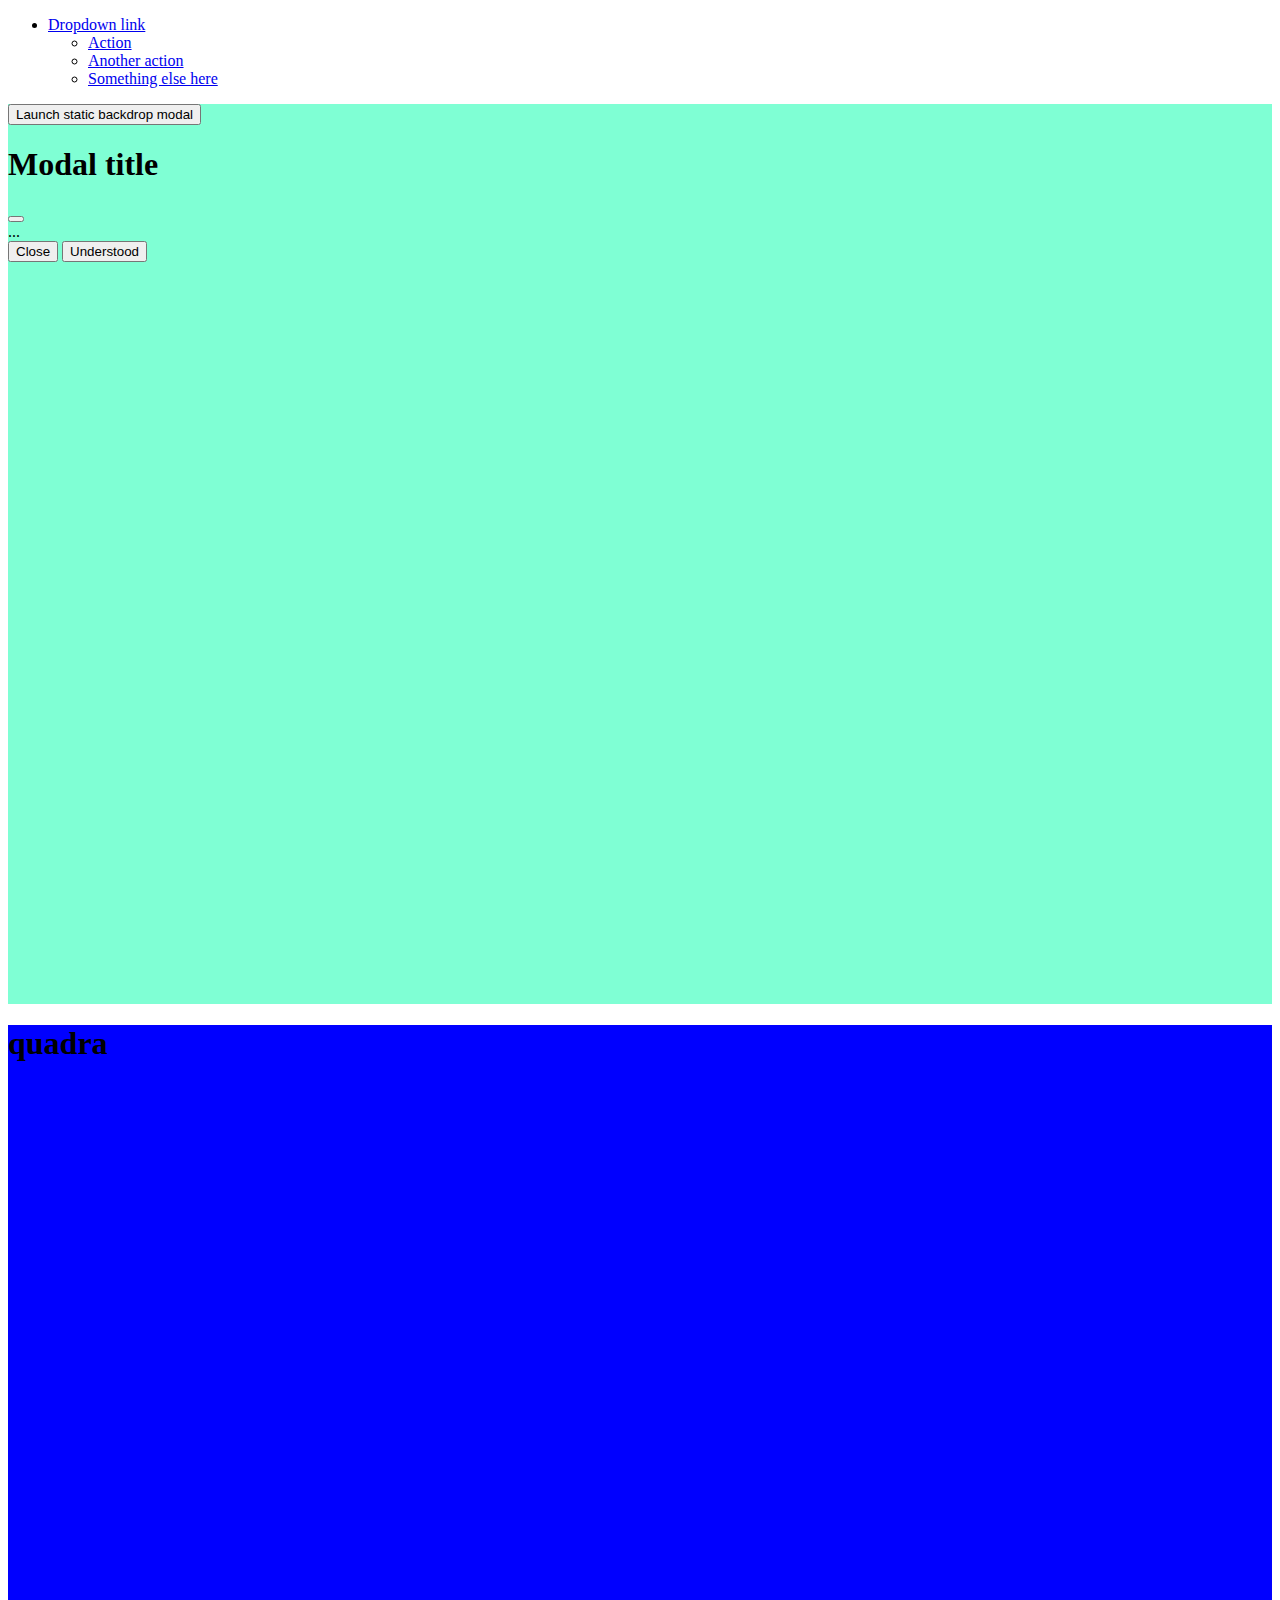
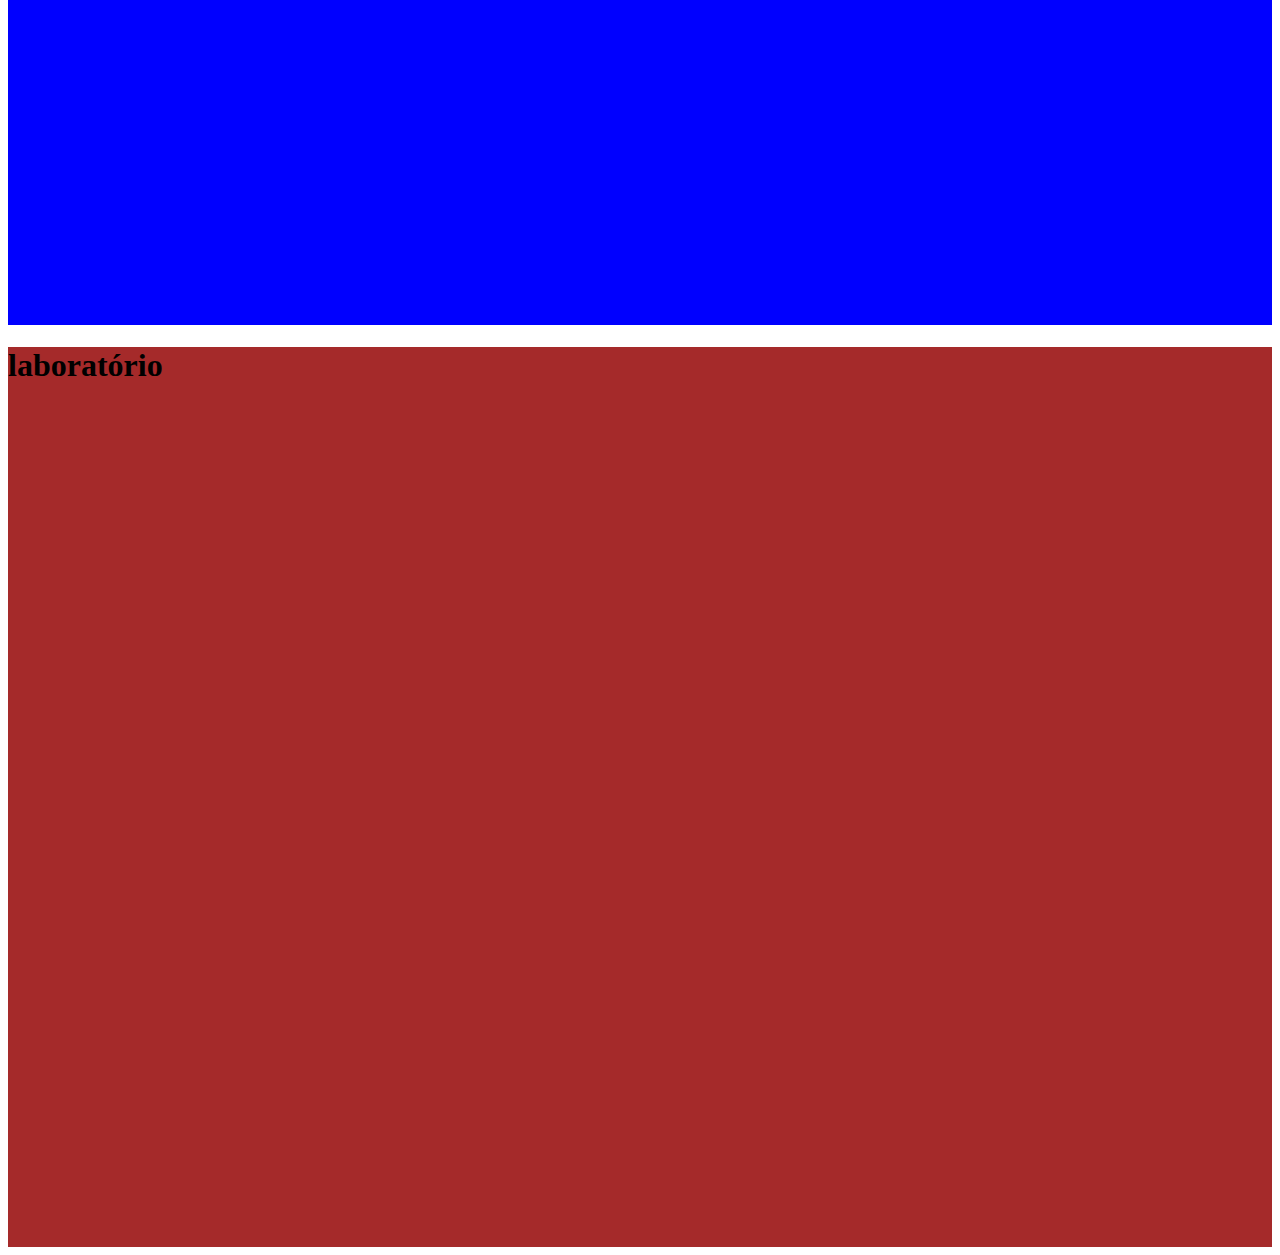
<file: CODANDO/index.html>
<!DOCTYPE html>
<html lang="en">

<head>
    <meta charset="UTF-8">
    <meta name="viewport" content="width=device-width, initial-scale=1.0">
    <title>Document</title>
    <link href="https://cdn.jsdelivr.net/npm/bootstrap@5.3.8/dist/css/bootstrap.min.css" rel="stylesheet"
        integrity="sha384-sRIl4kxILFvY47J16cr9ZwB07vP4J8+LH7qKQnuqkuIAvNWLzeN8tE5YBujZqJLB" crossorigin="anonymous">
</head>

<body>

    <header>
        <nav class="navbar navbar-expand-lg bg-body-tertiary">
            <div class="container-fluid">
              
                <ul class="navbar-nav">
                  <li class="nav-item dropdown">
                    <a class="nav-link dropdown-toggle" href="#" role="button" data-bs-toggle="dropdown" aria-expanded="false">
                      Dropdown link
                    </a>
                    <ul class="dropdown-menu">
                      <li><a class="dropdown-item" href="#">Action</a></li>
                      <li><a class="dropdown-item" href="#quadra">Another action</a></li>
                      <li><a class="dropdown-item" href="#lab">Something else here</a></li>
                    </ul>
                  </li>
                </ul>
              </div>
            </div>
          </nav>


    </header>
    


        <div style="height: 100vh; background-color: aquamarine;">

            <!-- Button trigger modal -->
<button type="button" class="btn btn-primary" data-bs-toggle="modal" data-bs-target="#staticBackdrop">
    Launch static backdrop modal
  </button>
  
  <!-- Modal -->
  <div class="modal fade" id="staticBackdrop" data-bs-backdrop="static" data-bs-keyboard="false" tabindex="-1" aria-labelledby="staticBackdropLabel" aria-hidden="true">
    <div class="modal-dialog" >
      <div class="modal-content" >
        <div class="modal-header" style="">
          <h1 class="modal-title fs-5" id="staticBackdropLabel">Modal title</h1>
          <button type="button" class="btn-close" data-bs-dismiss="modal" aria-label="Close"></button>
        </div>
        <div class="modal-body">
          ...
        </div>
        <div class="modal-footer">
          <button type="button" class="btn btn-secondary" data-bs-dismiss="modal">Close</button>
          <button type="button" class="btn btn-primary" data-bs-dismiss="modal">Understood</button>
        </div>
      </div>
    </div>
  </div>

        </div>

        <div style="height: 100vh; background-color: blue;" id="quadra">
            <h1>quadra</h1>
            
        </div>

        <div style="height: 100vh; background-color: brown;" id="lab">
            <h1>laboratório</h1>
            
        </div>

    














    <script src="https://cdn.jsdelivr.net/npm/bootstrap@5.3.8/dist/js/bootstrap.bundle.min.js"
        integrity="sha384-FKyoEForCGlyvwx9Hj09JcYn3nv7wiPVlz7YYwJrWVcXK/BmnVDxM+D2scQbITxI"
        crossorigin="anonymous"></script>
</body>

</html>
</file>
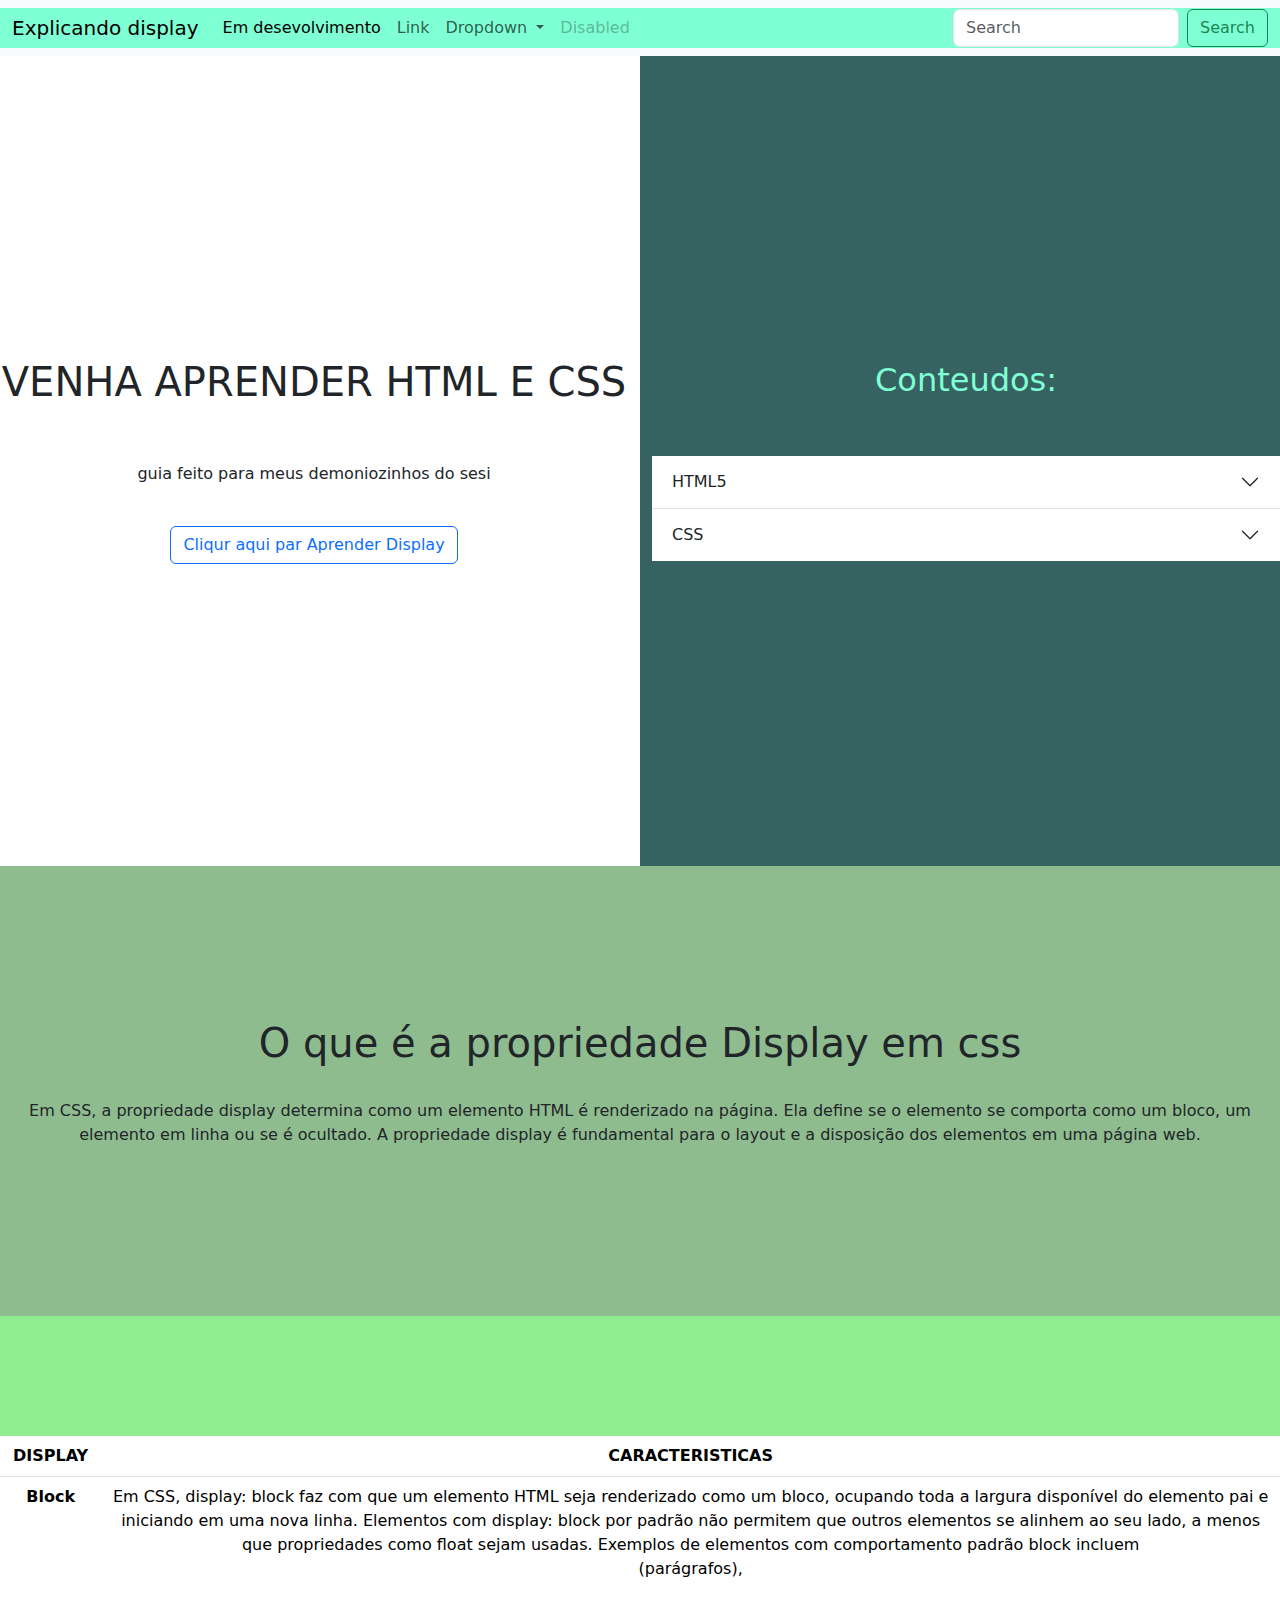
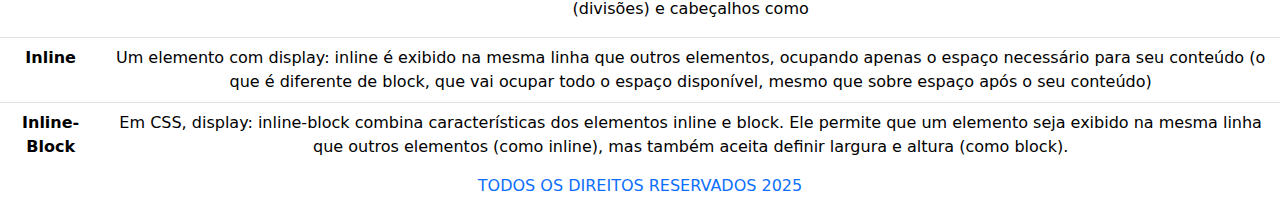
<file: src/sites/projeto1/projeto1.html>
<!DOCTYPE html>
<html lang="en">

<head>
    <meta charset="UTF-8">
    <meta name="viewport" content="width=device-width, initial-scale=1.0">
    <title>Projeto 1 - Display</title>
    <link rel="stylesheet" href="../../framework/bootstrap-5.3.7-dist/css/bootstrap.min.css">
    <style>
        * {
            padding: 0;
            margin: 0;
        }

        body {
            overflow-x: hidden;

        }
    </style>
</head>

<body class="d-flex flex-column min-vh-100">
    <!-- CABEÇALHO -->

    <header>
        
        <nav class="navbar navbar-expand-lg bg-body-tertiary">
            <div class="container-fluid" style="background-color: aquamarine;">
                <a class="navbar-brand" href="#">Explicando display</a>
                <button class="navbar-toggler" type="button" data-bs-toggle="collapse"
                    data-bs-target="#navbarSupportedContent" aria-controls="navbarSupportedContent"
                    aria-expanded="false" aria-label="Toggle navigation">
                    <span class="navbar-toggler-icon"></span>
                </button>
                <div class="collapse navbar-collapse" id="navbarSupportedContent">
                    <ul class="navbar-nav me-auto mb-2 mb-lg-0">
                        <li class="nav-item">
                            <a class="nav-link active" aria-current="page" href="#">Em desevolvimento</a>
                        </li>
                        <li class="nav-item">
                            <a class="nav-link" href="#">Link</a>
                        </li>
                        <li class="nav-item dropdown">
                            <a class="nav-link dropdown-toggle" href="#" role="button" data-bs-toggle="dropdown"
                                aria-expanded="false">
                                Dropdown
                            </a>
                            <ul class="dropdown-menu">
                                <li><a class="dropdown-item" href="#">Action</a></li>
                                <li><a class="dropdown-item" href="#">Another action</a></li>
                                <li>
                                    <hr class="dropdown-divider">
                                </li>
                                <li><a class="dropdown-item" href="#">Something else here</a></li>
                            </ul>
                        </li>
                        <li class="nav-item">
                            <a class="nav-link disabled" aria-disabled="true">Disabled</a>
                        </li>
                    </ul>
                    <form class="d-flex" role="search">
                        <input class="form-control me-2" type="search" placeholder="Search" aria-label="Search" />
                        <button class="btn btn-outline-success" type="submit">Search</button>
                    </form>
                </div>
            </div>
        </nav>


        </div>
    </header>

    <!-- CONTEUDO COM AS SECTIONS DA PAGINA -->
    <!-- ocupa todo o espaço mesmo com conteúdo pequeno -->
    <!-- CONTEUDO COM AS SECTIONS DA PAGINA-->
    <main class="flex-fill">

        <section>
            <div style="height: 90vh;background-color: bisque;">
                <div class="row" style="height: 90vh;">
                    <div class="col-12 col-md-6"
                        style="background-color: white;display: flex;justify-content: center;align-items: center;flex-direction: column;">
                        <h1>VENHA APRENDER HTML E CSS</h1>
                        <br>
                        <br>
                        <p>guia feito para meus demoniozinhos do sesi</p>
                        <br>
                        <button type="button" class="btn btn-outline-primary">Cliqur aqui par Aprender Display</button>
                    </div>
                    <div class="col-12 col-md-6"
                        style="background-color: rgb(55, 98, 98);display: flex;justify-content: center;align-items: center;flex-direction: column;">
                        <h2 style="color: aquamarine;">Conteudos: </h2>
                        <br>
                        <br>
                        <div class="accordion accordion-flush" id="accordionFlushExample" style="width: 100%;">
                            <div class="accordion-item">
                                <h2 class="accordion-header">
                                    <button class="accordion-button collapsed" type="button" data-bs-toggle="collapse"
                                        data-bs-target="#flush-collapseOne" aria-expanded="false"
                                        aria-controls="flush-collapseOne">
                                        HTML5
                                    </button>
                                </h2>
                                <div id="flush-collapseOne" class="accordion-collapse collapse"
                                    data-bs-parent="#accordionFlushExample">
                                    <div class="accordion-body">
                                        O HTML5 é a versão mais recente do HTML e suporta novas funcionalidades de
                                        linguagem de marcação, como multimídia, novas tags, elementos e novas APIs. O
                                        HTML5 também suporta áudio e vídeo. HTML não oferece suporte nativo a áudio e
                                        vídeo. HTML oferece suporte nativo a áudio e vídeo.
                                    </div>
                                </div>
                            </div>
                            <div class="accordion-item">
                                <h2 class="accordion-header">
                                    <button class="accordion-button collapsed" type="button" data-bs-toggle="collapse"
                                        data-bs-target="#flush-collapseTwo" aria-expanded="false"
                                        aria-controls="flush-collapseTwo">
                                        CSS
                                    </button>
                                </h2>
                                <div id="flush-collapseTwo" class="accordion-collapse collapse"
                                    data-bs-parent="#accordionFlushExample">
                                    <div class="accordion-body">CSS, ou Folhas de Estilo em Cascata, é uma linguagem
                                        usada para descrever a apresentação de documentos HTML ou XML. Em termos
                                        simples, o CSS define como os elementos de uma página web devem ser exibidos,
                                        incluindo cores, fontes, layout e outros aspectos visuais. O CSS trabalha em
                                        conjunto com o HTML, que define a estrutura do conteúdo, enquanto o CSS adiciona
                                        estilo e apresentação. </div>
                                </div>
                            </div>
                        </div>
                    </div>
                </div>
            </div>
        </section>

        <section>

            <div
                style="height: 50vh;display: flex; flex-direction: column;justify-content: center;align-items: center; background-color: darkseagreen;">

                <h1>O que é a propriedade Display em css</h1>
                <br>
                <p style="text-align: center;">
                    Em CSS, a propriedade display determina como um elemento HTML é renderizado na página. Ela define se
                    o elemento se comporta como um bloco, um elemento em linha ou se é ocultado. A propriedade display é
                    fundamental para o layout e a disposição dos elementos em uma página web.
                </p>

            </div>

            <div style="height: 50vh;
            overflow-y: scroll; background-color: lightgreen;">
                <table class=" table table-hover table-responsive" style="text-align: center; margin-top: 120px;">
                <thead>
                    <tr>
                        <th scope="col">DISPLAY</th>
                        <th scope="col">CARACTERISTICAS</th>
                    </tr>
                </thead>
                <tbody>
                    <tr>
                        <th scope="row">Block</th>
                        <td>Em CSS, display: block faz com que um elemento HTML seja renderizado como um bloco, ocupando
                            toda a largura disponível do elemento pai e iniciando em uma nova linha. Elementos com
                            display: block por padrão não permitem que outros elementos se alinhem ao seu lado, a menos
                            que propriedades como float sejam usadas. Exemplos de elementos com comportamento padrão
                            block incluem <p> (parágrafos),
                            <div> (divisões) e cabeçalhos como <h1></h1>
                        </td>

                    </tr>
                    <tr>
                        <th scope="row">Inline</th>
                        <td>Um elemento com display: inline é exibido na mesma linha que outros elementos, ocupando
                            apenas o espaço necessário para seu conteúdo (o que é diferente de block, que vai ocupar
                            todo o espaço disponível, mesmo que sobre espaço após o seu conteúdo)</td>

                    </tr>
                    <tr>
                        <th scope="row">Inline-Block</th>
                        <td>Em CSS, display: inline-block combina características dos elementos inline e block. Ele
                            permite que um elemento seja exibido na mesma linha que outros elementos (como inline), mas
                            também aceita definir largura e altura (como block). </td>

                    </tr>
                    <tr>
                        <th scope="row">flex</th>
                        <td>display: flex em CSS define um elemento como um container flexível, permitindo o controle
                            preciso do alinhamento, ordem e distribuição de seus elementos filhos (itens flexíveis)
                            dentro dele, tanto na horizontal quanto na vertical</td>

                    </tr>
                </tbody>
                </table>



            </div>

        </section>


    </main>

    <!-- RODAPE -->
    <!-- manda o rodape para o fim da página -->
    <footer class="footer mt-auto">

        <ul class="nav justify-content-center">
            <li class="nav-item">
                <a class="nav-link active" aria-current="page" href="#">TODOS OS DIREITOS RESERVADOS 2025</a>
            </li>

        </ul>

    </footer>


    <script src="../../framework/bootstrap-5.3.7-dist/js/bootstrap.bundle.min.js"></script>
</body>

</html>
</file>
